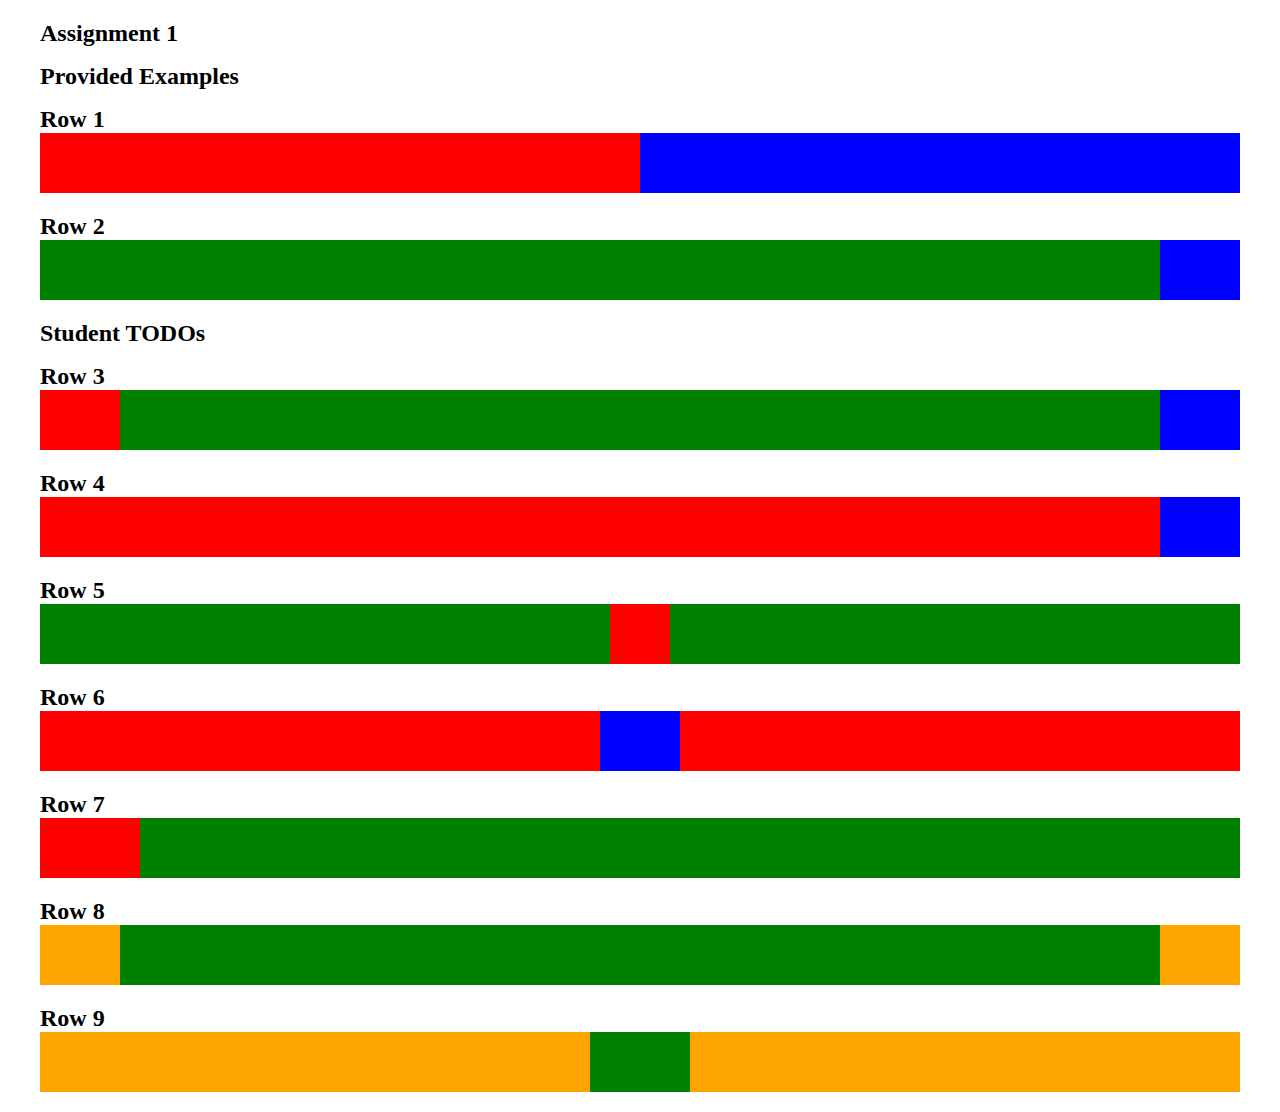
<file: index.html>
<!DOCTYPE html>
<html>
  <head>
    <!-- TODO: Link your stylesheet -->
     <link rel="stylesheet" href="index.css">
  </head>
  <body>
    <p>Assignment 1</p>
    <p>Provided Examples</p>
    <p>Row 1</p>
    <div class="wrapper">
      <div class="redExample"></div>
      <div class="blueExample"></div>
    </div>
    <p>Row 2</p>
    <div class="wrapper">
      <div class="emptyExample2">
        <div class="blueExample2"></div>
      </div>
    </div>
    <!-- TODO: Insert div elements in the next 7 wrappers for your solution -->
    <p>Student TODOs</p>
    <p>Row 3</p>
    <div class="wrapper3">
      <div class = "wrapper1"> </div>
        <div class = "wrapper2"> </div>
    </div>
    <p>Row 4</p>
    <div class="wrapper4">
      <div class = "wrapper1"></div>
      <div class = "wrapper2"></div>
    </div>
    <p>Row 5</p>
    <div class="wrapper5">
      <div class = "wrapper1"></div>
    </div>
<p>Row 6</p>
<div class="wrapper6">
  <div class="redSide"></div>
  <div class="blueCenter"></div>
  <div class="redSide"></div>
</div>
    <p>Row 7</p>
    <div class="wrapper7">
      <div class = "wrapper1">
        <div class = "wrapper2">
          </div>
        </div>
    </div>
    <p>Row 8</p>
    <div class="wrapper8">
      <div class = "wrapper1"></div>
      <div class = "wrapper2"></div>
    </div>
    <p>Row 9</p>
    <div class="wrapper9">
      <div class="wrapper1"></div>
      <div class="wrapper2"></div>
      <div class="wrapper3"></div>
</div>
  </body>
</html>
</file>
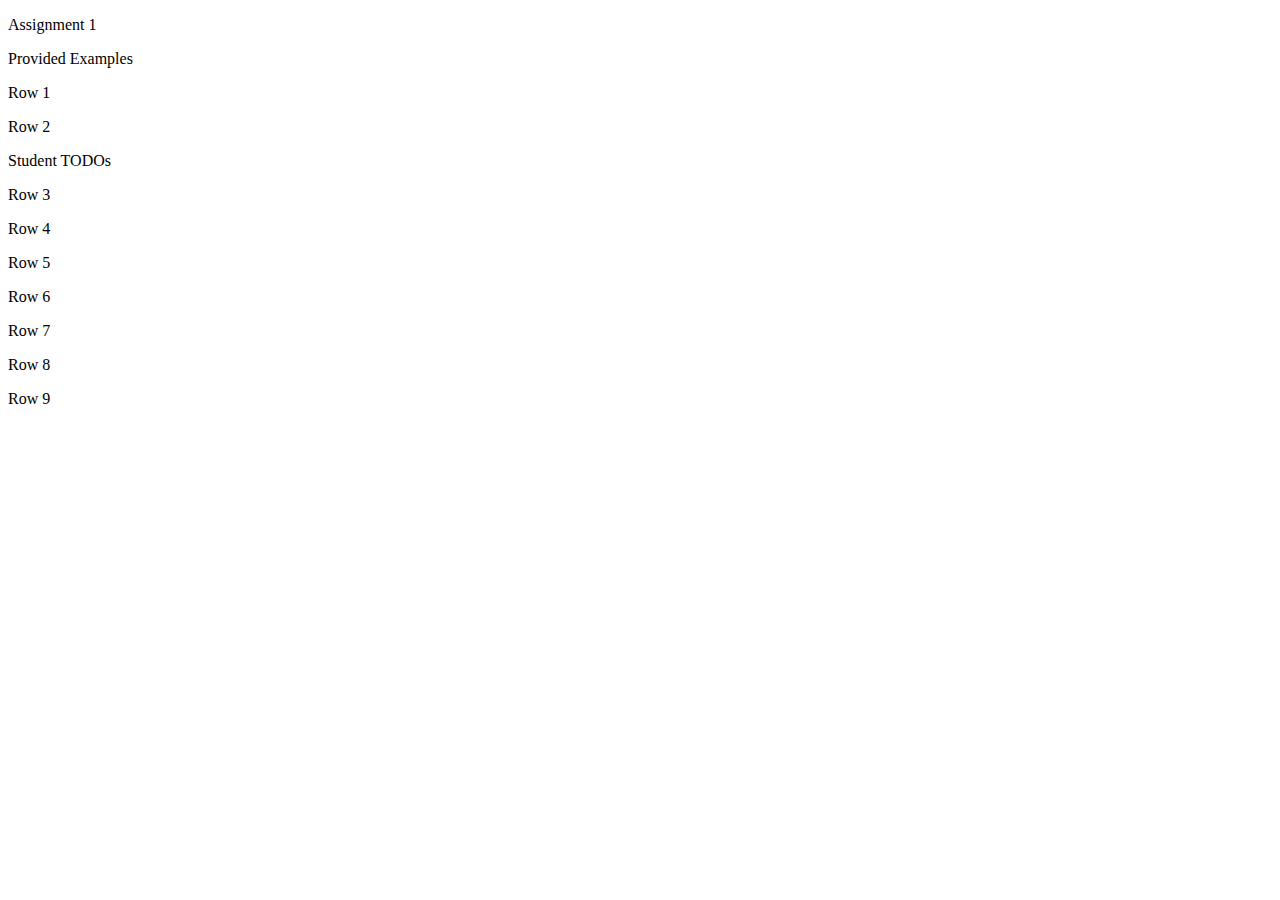
<file: HTML-CSS Intro/index.html>
<!DOCTYPE html>
<html>
  <head>
    <!-- TODO: Link your stylesheet -->
  </head>
  <body>
    <p>Assignment 1</p>
    <p>Provided Examples</p>
    <p>Row 1</p>
    <div class="wrapper">
      <div class="redExample"></div>
      <div class="blueExample"></div>
    </div>
    <p>Row 2</p>
    <div class="wrapper">
      <div class="emptyExample2">
        <div class="blueExample2"></div>
      </div>
    </div>
    <!-- TODO: Insert div elements in the next 7 wrappers for your solution -->
    <p>Student TODOs</p>
    <p>Row 3</p>
    <div class="wrapper">
    </div>
    <p>Row 4</p>
    <div class="wrapper">
    </div>
    <p>Row 5</p>
    <div class="wrapper">
    </div>
    <p>Row 6</p>
    <div class="wrapper">
    </div>
    <p>Row 7</p>
    <div class="wrapper">
    </div>
    <p>Row 8</p>
    <div class="wrapper">
    </div>
    <p>Row 9</p>
    <div class="wrapper">
    </div>
  </body>
</html>
</file>
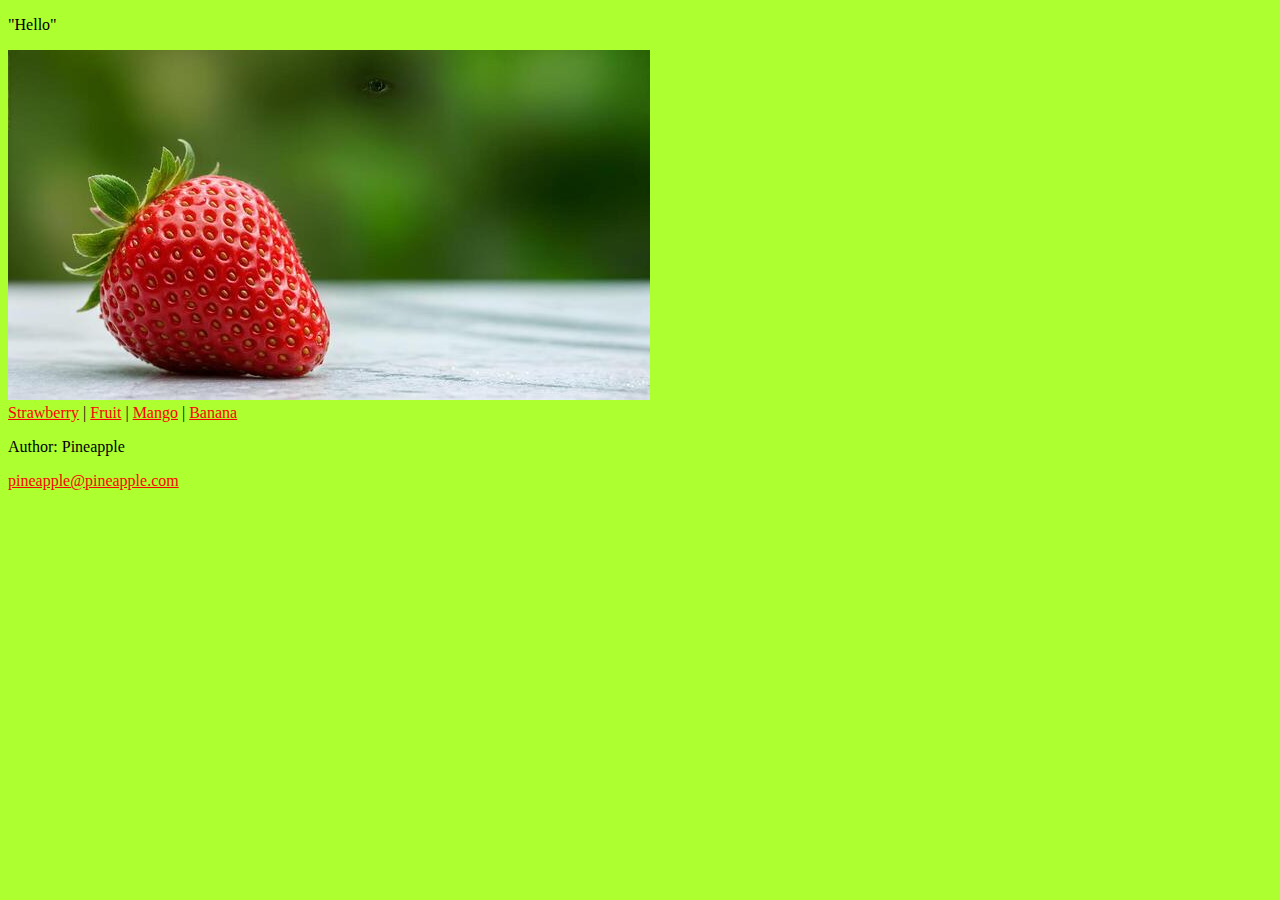
<file: activity.html>
<!DOCTYPE html>
<html>
    <head>
        <link rel="stylesheet" href="activity.css">
        <meta name="description" content="Doo DOo">
        <meta name="Jessie Wang" content="Jesise">
        <link rel="icon" type="image/jpeg" href="images/strawberry.jpg">
        <title>TITLEWEBSITE</title>
    </head>
    <body>
        

        <p>"Hello"</p>
        <img src="images/strawberry.jpg" alt="strawberry"> 
        <nav>
            <a href="https://www.google.com/search?q=strawberry&oq=strawberry&gs_lcrp=[base64]&sourceid=chrome&ie=UTF-8">Strawberry</a> |
            <a href="https://www.google.com/search?q=fruit&sca_esv=08d8e4cc01a975f8&sxsrf=ANbL-n4C3r0iJpNLF9qlwM7atdmC8y9sCg%3A1771628241519&ei=0eaYaciuH5On0PEP8fDPuQw&biw=1506&bih=778&ved=0ahUKEwiI24nAlemSAxWTEzQIHXH4M8cQ4dUDCBM&uact=5&oq=fruit&gs_lp=[base64]&sclient=gws-wiz-serp">Fruit</a> |
            <a href="https://www.google.com/search?q=mango&sca_esv=08d8e4cc01a975f8&biw=1506&bih=778&sxsrf=ANbL-n7Umkpd8P_XYZ88-akuPHiB6_VqwA%3A1771628252063&ei=3OaYaa3MA_mf0PEPoIT20Ak&ved=0ahUKEwitqo3FlemSAxX5DzQIHSCCHZoQ4dUDCBM&uact=5&oq=mango&gs_lp=[base64]&sclient=gws-wiz-serp">Mango</a> |
            <a href="https://www.google.com/search?q=banana&sca_esv=08d8e4cc01a975f8&biw=1506&bih=778&sxsrf=ANbL-n6y6sWPO_oxjWWVdvwVZLgQIsTqpg%3A1771628264373&ei=6OaYabewFtqb0PEPhrjeoAs&ved=0ahUKEwi3xPzKlemSAxXaDTQIHQacF7QQ4dUDCBM&uact=5&oq=banana&gs_lp=[base64]&sclient=gws-wiz-serp">Banana</a>
        </nav>
        
    </body>

    <footer>
  <p>Author: Pineapple</p>
  <p><a href="mailto:jwangca246@gmail.com">pineapple@pineapple.com</a></p>
    </footer>
</html>
</file>
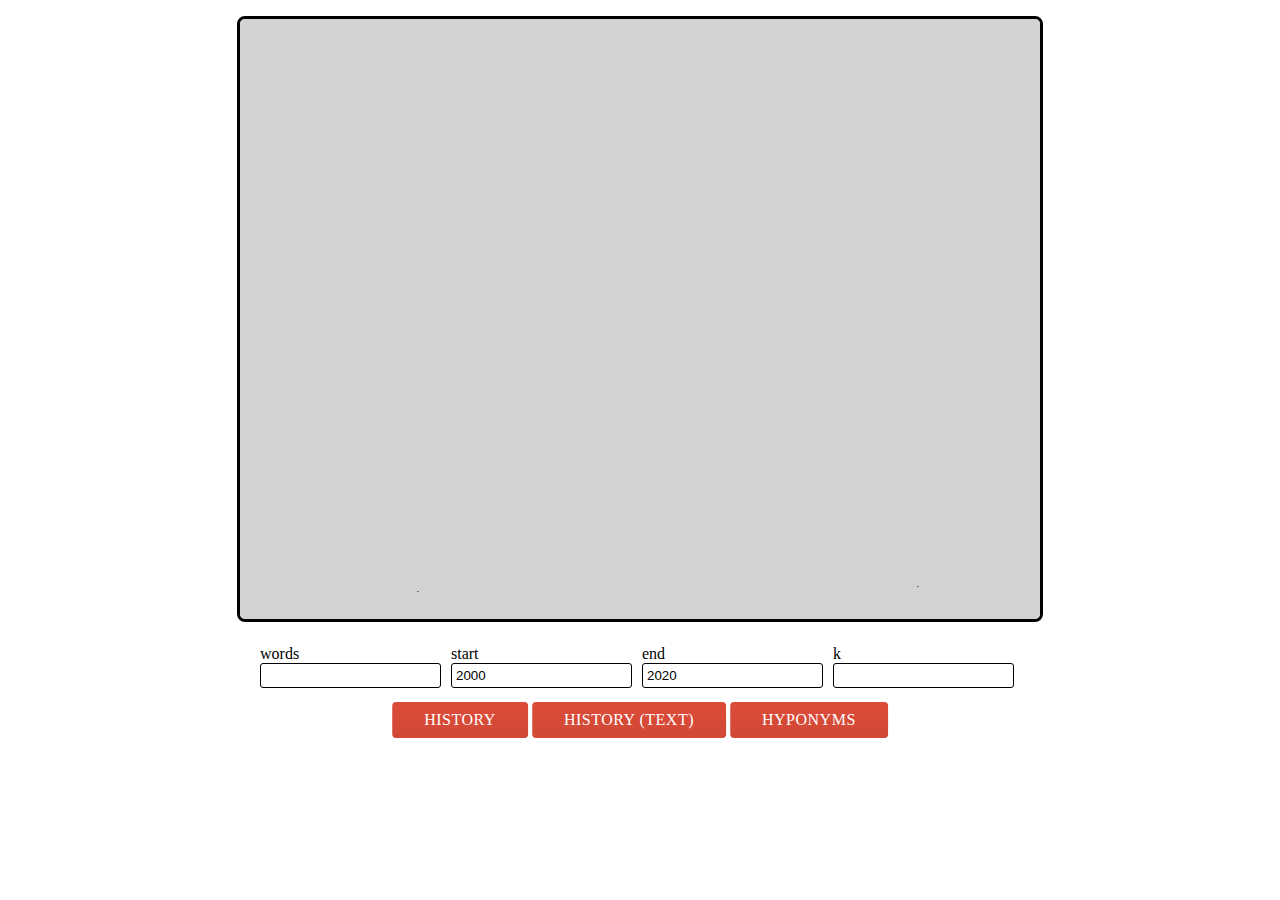
<file: proj4a/static/ngordnet.html>
<!DOCTYPE html>
<head>
<!--<script src="https://ajax.googleapis.com/ajax/libs/jquery/3.5.1/jquery.min.js"></script>-->
<script src="jquery.min.js"></script></head>
<link rel="stylesheet" href="ngordnet.css">
<script src="ngordnet.js"></script>

<html>
<body>

<p><!--<canvas id="myCanvas" width="400" height="400" style="border:1px solid #d3d3d3;">
Your browser does not support the HTML5 canvas tag.</canvas>-->
<img src="blank.png" id="plot">
    <textarea class = "textresult" id = "textresult"></textarea>

</p>

          <table>
          <tr>
          <td>
	          words<br>
	          <input type="text" id="words"><br>
          </td>
          <td>
            start<br>
            <input type="text" id="start", value="2000"><br>
          </td>
          <td>
            end<br>
            <input type="text" id="end", value="2020"><br>
          </td>
          <td>
            k<br>
            <input type="text" id="k", value=""><br>
          </td>          
          </tr>
          </table>
<table>
<tr>
    <td>
        <div class="btn" id = "history">history</div></td>
    <td>
        <div class="btn" id = "historytext">history (text)</div>
    </td>
    <td>
        <div class="btn" id = "hyponyms">hyponyms</div></td>


</tr>
</table>

</body>

</html>
</file>
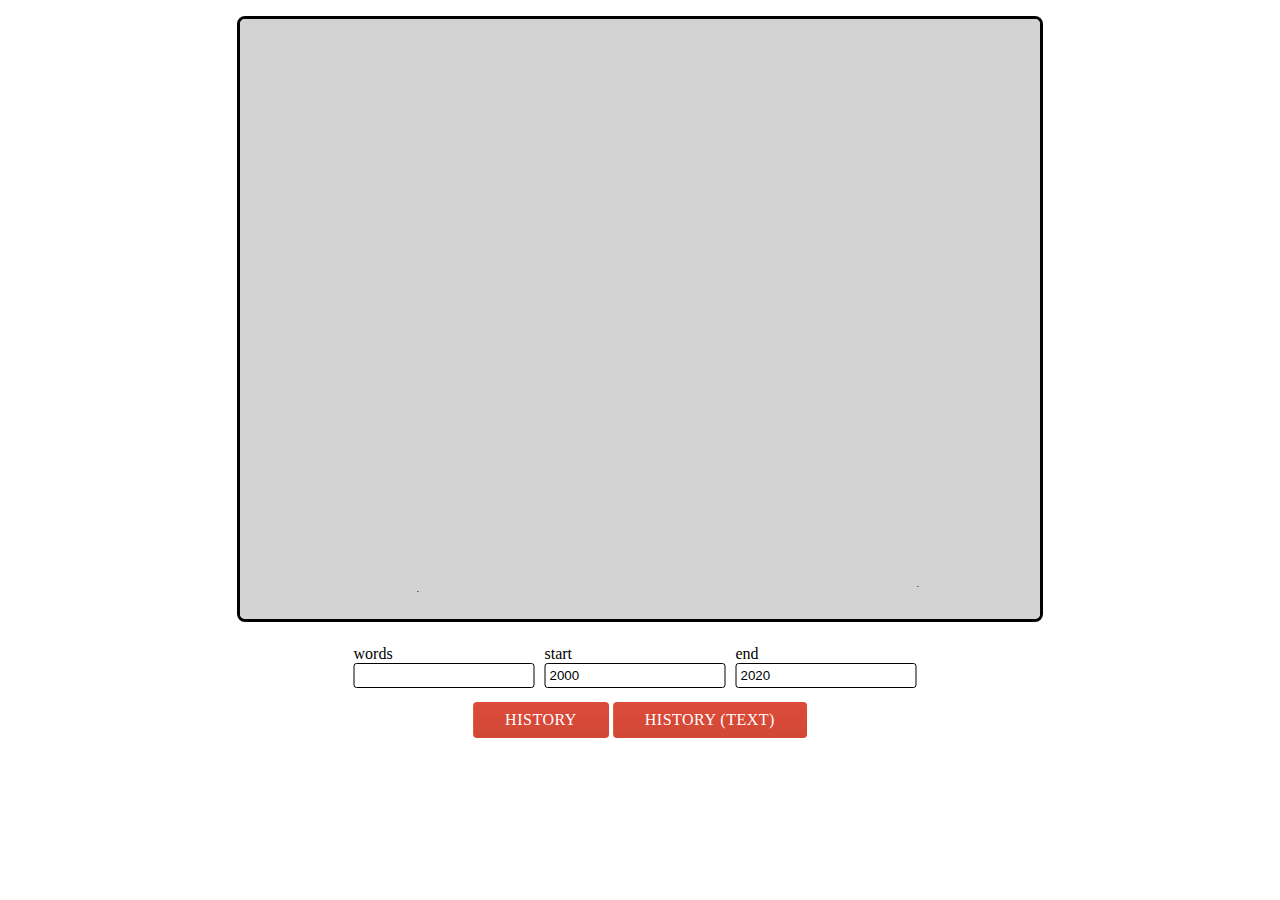
<file: proj4a/static/ngordnet_4a.html>
<!DOCTYPE html>
<head>
<!--<script src="https://ajax.googleapis.com/ajax/libs/jquery/3.5.1/jquery.min.js"></script>-->
<script src="jquery.min.js"></script></head>
<link rel="stylesheet" href="ngordnet.css">
<script src="ngordnet.js"></script>

<html>
<body>

<p><!--<canvas id="myCanvas" width="400" height="400" style="border:1px solid #d3d3d3;">
Your browser does not support the HTML5 canvas tag.</canvas>-->
<img src="blank.png" id="plot">
    <textarea class = "textresult" id = "textresult"></textarea>

</p>

          <table>
          <tr>
          <td>
	          words<br>
	          <input type="text" id="words"><br>
          </td>
          <td>
            start<br>
            <input type="text" id="start", value="2000"><br>
          </td>
          <td>
            end<br>
            <input type="text" id="end", value="2020"><br>
          </td>
          <td>
            <!--k--><br>
            <input type="text" class = "hiddentext" id="k", value=""><br>
          </td>          
          </tr>
          </table>
<table>
<tr>
    <td>
        <div class="btn" id = "history">history</div></td>
    <td>
        <div class="btn" id = "historytext">history (text)</div>
    </td>
    <!--
    <td>
        <div class="btn" id = "hyponyms">hyponyms</div>
    </td>

    <td>
        <div class="btn" id = "hypohist">hypohist</div>
    </td>
    <td>
        <div class="btn" id = "hypohisttext">hypohist (text)</div>
    </td>
    -->

</tr>
</table>

</body>

</html>
</file>
<file: index.css>
body {
  margin: 20px 40px;
}

p {
  font-size: 24px;
  font-weight: bold;
  margin-bottom: 0px;
  margin-top: 16px;
}

/*--- This is the CSS class for the green rectangular blocks. Note that it uses display: flex ---*/

.wrapper {
  display: flex;
  height: 60px;
  background-color: green;
  margin-bottom: 20px;
}

/*--- flex: 1 makes it so that the div takes up all available space left in the parent element ---*/

.redExample {
  flex: 1;
  background-color: red;
}

/*--- Since both .redExample and .blueExample have flex: 1, they will take up an equal amount of space because they meet in the middle ---*/

.blueExample {
  flex: 1;
  background-color: blue;
}

/*--- flex-direction: row-reverse orders all child elements starting from right to left ---*/

.emptyExample2 {
  display: flex;
  flex: 1;
  flex-direction: row-reverse;
}

.blueExample2 {
  width: 80px;
  background-color: blue;
}

/* TODO: Add CSS for the rest of your solution below */

.wrapper1 {
  background-color: red;
}

.wrapper2 {
  background-color: blue;
}

.wrapper3{
  display: flex;
  justify-content: space-between; 
  height: 60px;
  background-color: green;
  margin-bottom: 20px;
}

.wrapper3 .wrapper1{
  width: 80px;   
  background-color: red;
}

.wrapper3 .wrapper2{
  width: 80px;      
  background-color: blue;
}


.wrapper4 {
  display: flex;
  height: 60px;
  background-color: green;
  margin-bottom: 20px;
}

.wrapper4 .wrapper1 {
  flex-grow: 1; 
}

.wrapper4 .wrapper2 {
  width: 80px; 
}

.wrapper5 {
  display: flex;
  justify-content: center;
  align-items: center;
  height: 60px;
  background-color: green;
  margin-bottom: 20px;
}

.wrapper5 .wrapper1 {
  width: 60px;
  height: 60px;
}

.wrapper6 {
  display: flex;
  height: 60px;
  background-color: green;
  margin-bottom: 20px;
}

.wrapper6 .redSide {
  flex: 1;                 
  background-color: red;
}

.wrapper6 .blueCenter {
  width: 80px;            
  background-color: blue;
}
.wrapper7 {
  display: flex;
  height: 60px;
  background-color: green;
  margin-bottom: 20px;
}

.wrapper7 .wrapper1 {
  width: 100px;
  background-color: red;
}

.wrapper7 .wrapper2 {
  flex: 1;
  background-color: transparent;
}

.wrapper8 {
  display: flex;
  justify-content: space-between;
  height: 60px;
  background-color: green;
  margin-bottom: 20px;
}

.wrapper8 .wrapper1,
.wrapper8 .wrapper2 {
  width: 80px;
  background-color: orange;
}

.wrapper9 {
  display: flex;
  height: 60px;
  margin-bottom: 20px;
}

.wrapper9 .wrapper1,
.wrapper9 .wrapper3 {
  flex: 1;                 
  background-color: orange;
}

.wrapper9 .wrapper2 {
  width: 100px;           
  background-color: green;
}
</file>
<file: activity.css>
a { color: red; }
body {
  background-color: greenyellow;
}
</file>
<file: proj4a/static/ngordnet.css>
.textresult {
  overflow-y: auto;
  height: 600px;
  width: 800px;
  resize: none;
  display: none;
  padding: 0px;
  margin: 0px;
}
.hiddentext {
  display: none;
}
.btn {
  text-decoration: none;
  color: #fff;
  background-color: #d14836;
  background-image: -webkit-linear-gradient(top,#dd4b39,#d14836);
  background-image: linear-gradient(top,#dd4b39,#d14836);
  color: #fff;
  border: 1px solid transparent;
  text-align: center;
  letter-spacing: .5px;
  transition: .2s ease-out;
  cursor: pointer;
  border: none;
  border-radius: 0.25rem;
  display: inline-block;
  height: 36px;
  line-height: 36px;
  padding: 0 2rem;
  margin: .5rem 0;
  text-transform: uppercase;
  vertical-align: middle;
  -webkit-tap-highlight-color: transparent;
}
.btn:hover {
  box-shadow: 0 0 0px .25rem #d14836;
}
img, textarea {
  border-radius: .5rem;
  height: auto;
  transform: translateX(-50%);
  max-width: 100%;
  left: 50%;
  position: relative;
  border: 3px solid black;
}
table {
  position: relative;
  transform: translateX(-50%);
  left: 50%;
}
input {
  width: calc(100% - 1rem);
  max-width: 180px;
  border: 1px solid black;
  border-radius: 3px;
  padding: .25rem;
}
</file>
